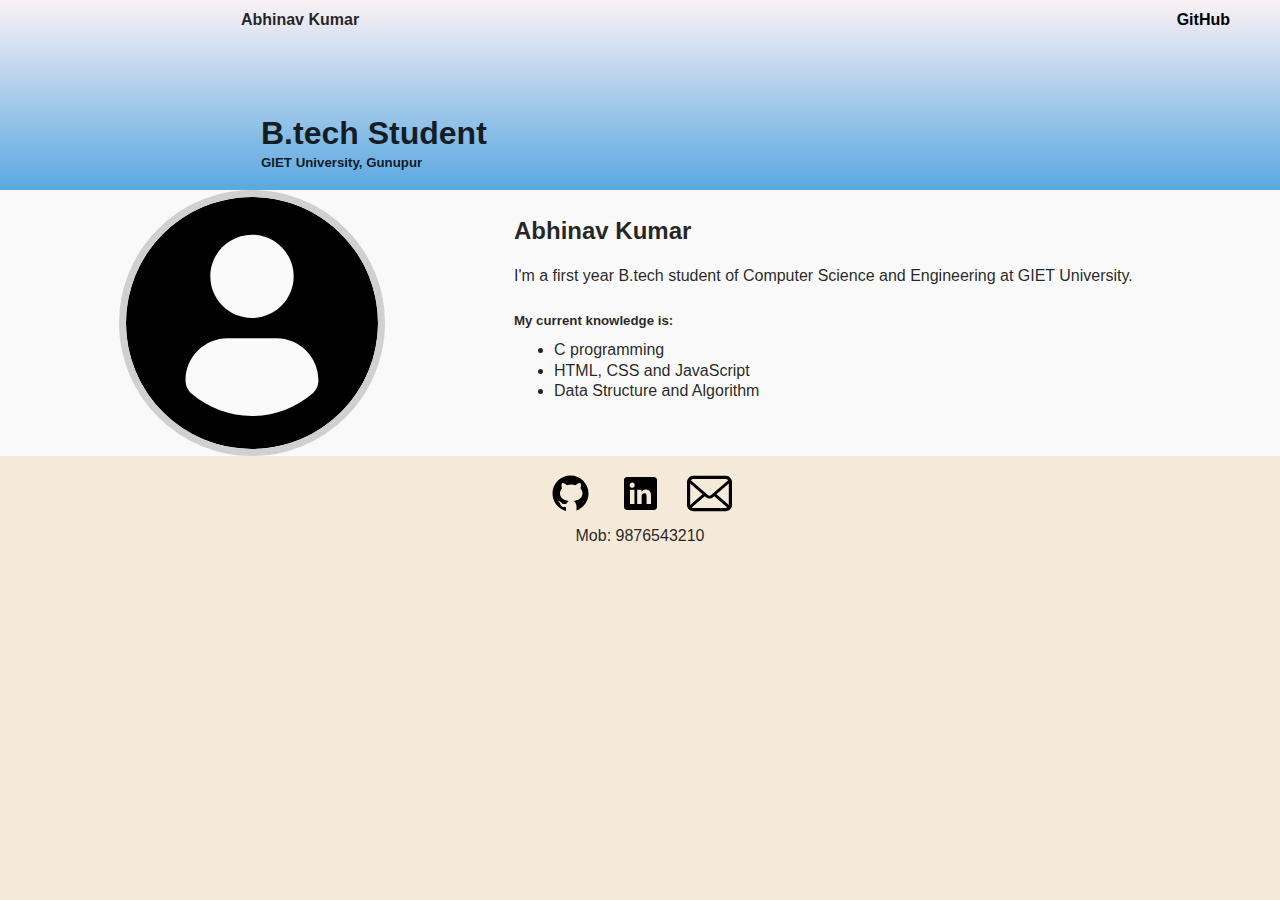
<file: Tech-A-Intern/Task1_(personal_page)/index.html>
<!DOCtype html>
<html lang="en">
    <head>
        <meta charset="UTF-8">
        <title>Personal Page</title>
        <link rel="stylesheet" href="css/style.css">
    </head>
    <body>
        <div class="top">
            <div class="lr">
                <h4 id="lrleft">Abhinav Kumar</h4>
                <h4 id="lrright">
                    <a href="https://github.com/">GitHub</a>
                </h4>
            </div>
            <div class="center">
                <h1>B.tech Student</h1>
                <h5>GIET University, Gunupur</h5>
            </div>
        </div>
        <div class="mid">
            <div class="image">
                <img id="profile_img" src="res/img/profile.svg" alt="profile.png">
            </div>
            <div class="right">
                <h2>Abhinav Kumar</h2>
                <p>I'm a first year B.tech student of Computer Science and 
                    Engineering at GIET University.
                </p>
                <h5>My current knowledge is:</h5>
                <ul>
                    <li>C programming</li>
                    <li>HTML, CSS and JavaScript</li>
                    <li>Data Structure and Algorithm</li>
                </ul>
            </div>
        </div>
        <div class="bottom">
            <ul>
                <li>
                    <a href="https://github.com/">
                        <img src="res/img/github.svg" alt="GitHub">
                    </a>
                </li>
                <li>
                    <a href="https://www.linkedin.com/">
                        <img src="res/img/linkedin.svg" alt="LinkedIn">
                    </a>
                </li>
                <li>
                    <a href="https://www.google.com/gmail/about/">
                        <img src="res/img/email.svg" alt="Gmail">
                    </a>
                </li>
            </ul>
            <p>Mob: 9876543210</p>
        </div>
    </body>
</html>
</file>
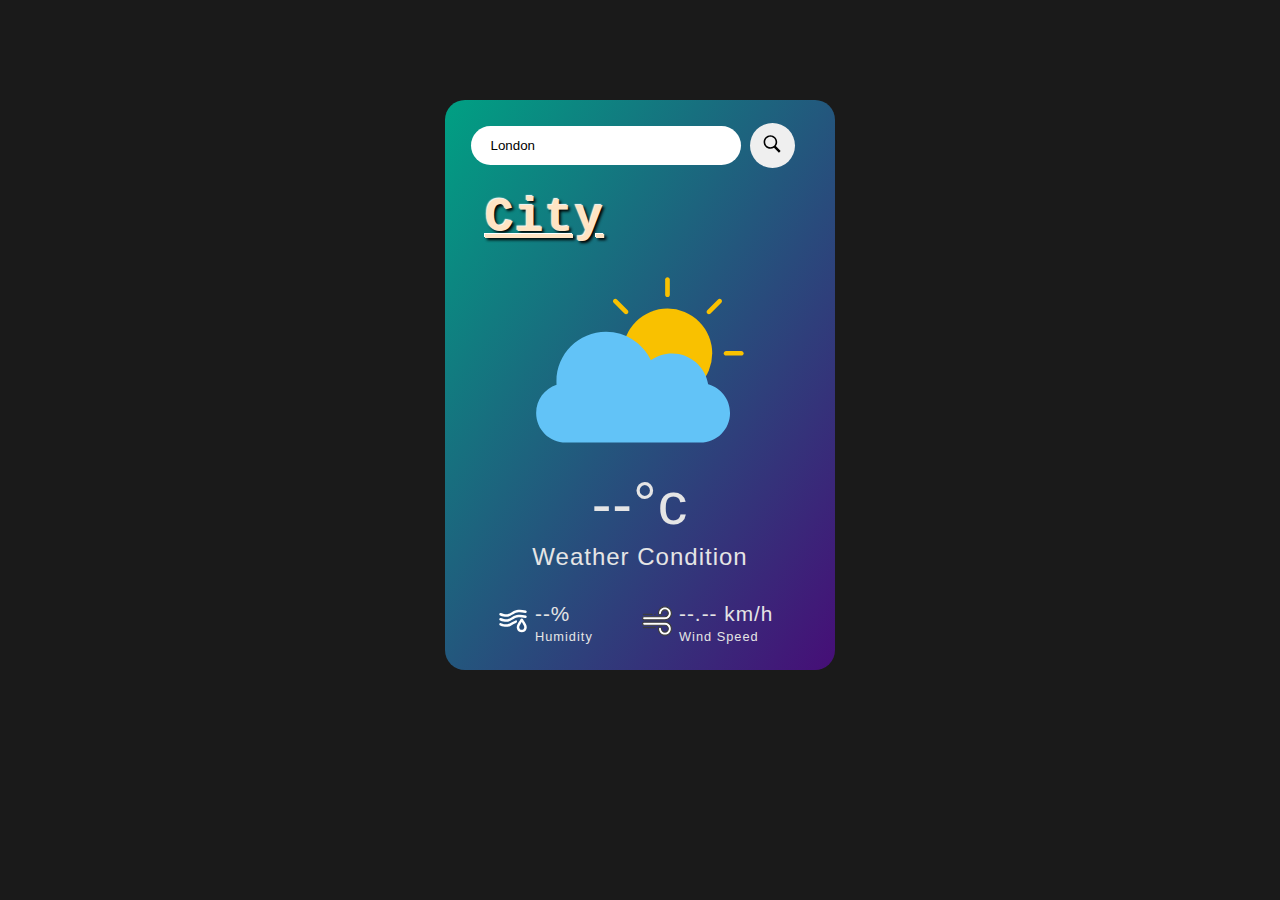
<file: Tech-A-Intern/Task2_(weather_app)/index.html>
<!DOCtype html>
<html>
    <head>
        <title>Weather</title>
        <link rel="stylesheet" href="css/style.css">
    </head>
    <body>
        <div class="container">
            <table class="search">
                <tr>
                    <td>
                        <input type="text" id="search_bar" value="London" placeholder="City name">
                    </td>
                    <td>
                        <button onclick="weather()" id="search_btn">
                            <img src="res/img/search.svg" alt="Go!" id="search_icon">
                        </button>
                    </td>
                </tr>
            </table>
            <p id="city">City</p>
            <img src="res/img/weather/yellow_sun_and_blue_cloud.svg" alt="weather-image" id="weather_icon">
            <P id="temp">--°c</P>
            <p id="weather_cndn">Weather Condition</p>
            <table class="bottom">
                <tr>
                    <td>
                        <img src="res/img/humidity-svgrepo-com.svg" alt="humidity" id="humidity_icon">
                    </td>
                    <td>
                        <ul>
                            <li>
                                <p id="h_value">--%</p>
                            </li>
                            <li>
                                <p class="category">Humidity</p>
                            </li>
                        </ul>
                    </td>
                    <td>
                        <img src="res/img/wind_speed-svgrepo-com.svg" alt="wind-speed" id="wind_icon">
                    </td>
                    <td>
                        <ul>
                            <li>
                                <p id="ws_value">--.-- km/h</p>
                            </li>
                            <li>
                                <p class="category">Wind Speed</p>
                            </li>
                        </ul>
                    </td>
                </tr>
            </table>
        </div>
        <script src="js/script.js"></script>
    </body>
</html>
</file>
<file: Tech-A-Intern/Task1_(personal_page)/css/style.css>
body {
    margin: 0;
    width: 100%;
    color: rgba(0, 0, 0, 0.863);
    line-height: 1.3;
    font-family: sans-serif;
    background-color: rgb(245, 234, 218);
}
.top {
    margin: 0;
    padding: 0;
    background-image: linear-gradient(rgb(251, 241, 245), rgb(89, 168, 225));
}
.lr {
    display: flex;
}
.lr h4 {
    margin: 0;
    width: 50%;
}
#lrleft {
    text-align: center;
    padding: 10px;
}
#lrright {
    text-align: right;
    padding: 10px 50px;
}
.center {
    padding-bottom: 2vh;
    width: fit-content;
    margin: 8vh auto 0 20%;
}
.center h1, .center h5 {
    margin: 0;
    padding: 0px 5px;
    width: fit-content;
}
.mid {
    width: 100%;
    display: flex;
    background-color: rgb(249, 249, 249);
}
.image {
    width: 40%;
    display: flex;
    align-items: center;
    justify-content: center;
}
#profile_img {
    width: 50%;
    margin: auto;
    border-radius: 50%;
    border: 7px solid rgba(0, 0, 0, 0.166);
}
.mid img:hover {
    box-shadow: 0px 0px 10px rgba(0, 255, 38, 0.47);
}
.right {
    margin: 0;
    width: 60%;
    padding: 5px 10px;
}
.bottom {
    margin: auto;
    width: fit-content;
}
.mid h5 {
    margin: 0;
    padding: 10px 0;
}
.mid ul {
    margin: 0 0 15px 0;
}
.bottom ul {
    margin: 0;
    margin-top: 10px;
    padding: 0;
}
.bottom ul li {
    display: inline;
}
.bottom ul li img {
    width: 45px;
    height: 45px;
    margin: 5px 10px;
}
.bottom p {
    width: 100%;
    margin: 0;
    text-align: center;
}
a {
    color: black;
    text-decoration: none;
}
.top a:hover {
    color: rgb(194, 0, 0);
    text-decoration: underline;
    background-color: rgba(0, 0, 0, 0);
}
.bottom img:hover {
    transform: scale(1.1);
}
</file>
<file: Tech-A-Intern/Task2_(weather_app)/css/style.css>
body {
    letter-spacing: 1px;
    font-family: sans-serif;
    color: rgb(229, 229, 229);
    background-color: rgb(26, 26, 26);
}
.container {
    width: 350px;
    padding: 20px;
    margin: 100px auto;
    border-radius: 20px;
    background-image: linear-gradient(
        to bottom right, 
        rgb(0, 160, 131), 
        rgb(70, 14, 119)
    );
}
table {
    width: auto;
    margin: auto;
}
#search_bar {
    width: 230px;
    padding: 12px 20px;
    margin-right: 5px;
    border: hidden;
    border-radius: 25px;
}
#search_btn {
    width: 45px;
    height: 45px;
    margin-right: 15px;
    border: hidden;
    border-radius: 50%;
}
#search_icon {
    width: 20px;
    height: 20px;
}
#city {
    margin: 20px 0 10px 20px;
    font-size: 300%;
    color: bisque;
    text-shadow: -1px -1px 1px white, 2px 2px 3px black;
    font-family: 'Courier New', Courier, monospace;
    font-weight: bold;
    text-decoration: underline;
}
#weather_icon {
    width: 210px;
    height: 210px;
    margin: 0 70px;
}
#temp {
    margin: 0;
    text-align: center;
    font-size: 370%;
}
#weather_cndn {
    margin: 5px;
    font-size: 150%;
    text-align: center;
}
.bottom {
    margin-top: 25px;
}
#humidity_icon, #wind_icon {
    width: 30px;
    height: 30px;
}
ul {
    list-style: none;
    margin: 0;
    padding: 0;
}
#h_value, #ws_value {
    margin: 3px;
    font-size: 130%;
}
.category {
    margin: 3px;
    width: 100px;
    font-size: 80%;
}
</file>
